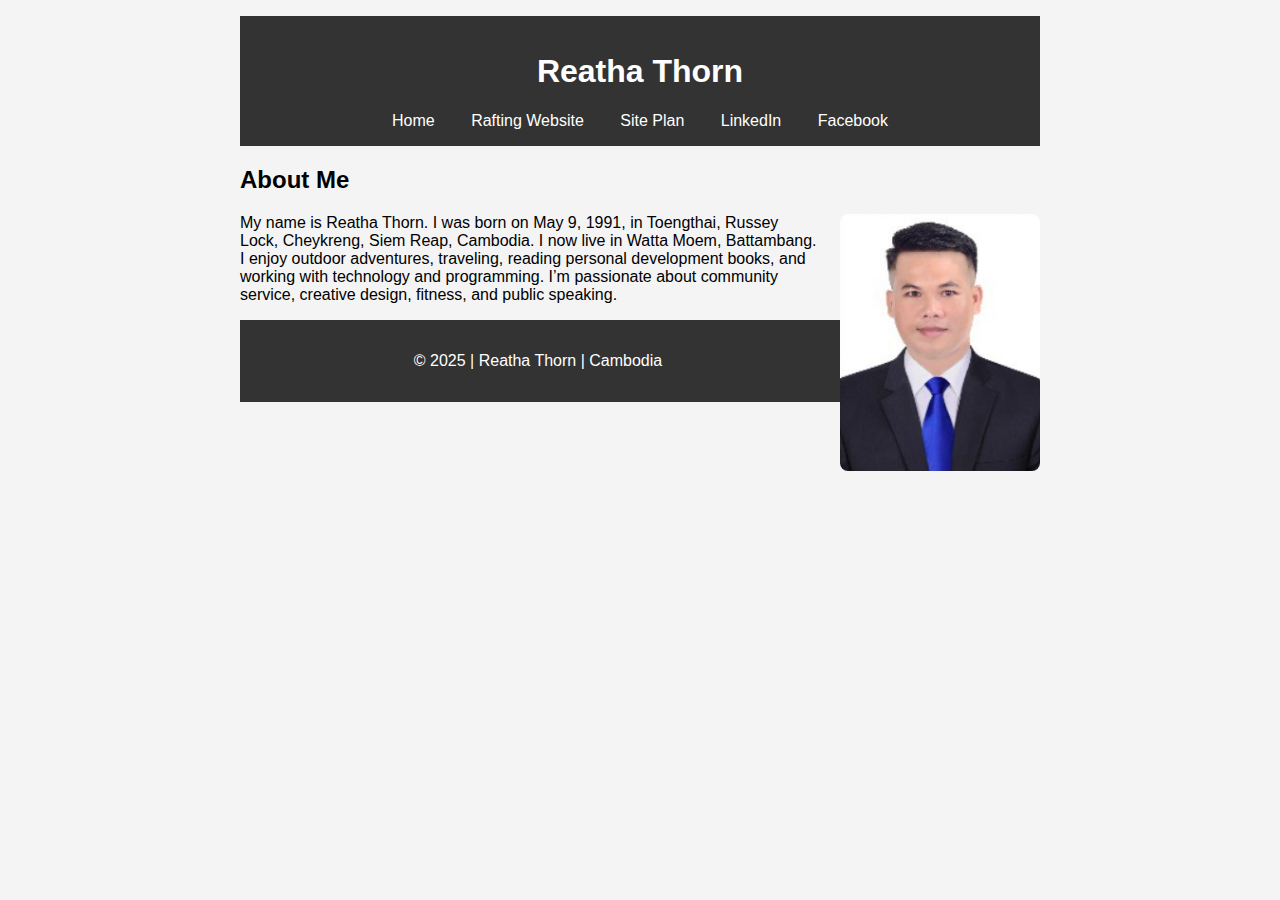
<file: week01/index.html>
<!DOCTYPE html>
<html lang="en">
<head>
  <meta charset="UTF-8" />
  <meta name="viewport" content="width=device-width, initial-scale=1.0" />
  <meta name="description" content="Student homepage of Reatha Thorn for WDD130." />
  <meta name="author" content="Reatha Thorn" />
  <title>Reatha Thorn | WDD130</title>
  <link rel="stylesheet" href="styles/styles.css" />
</head>
<body>
  <header>
    <h1>Reatha Thorn</h1>
    <nav>
      <a href="#">Home</a>
      <a href="wwr/index.html">Rafting Website</a>
      <a href="wwr/site-plan-rafting.html">Site Plan</a>
      <a href="https://www.linkedin.com/" target="_blank">LinkedIn</a>
      <a href="https://www.facebook.com/" target="_blank">Facebook</a>
    </nav>
  </header>

  <main>
    <h2>About Me</h2>
    <img src="images/reatha.jpg" alt="Reatha Thorn" width="200" />
    <p>
      My name is Reatha Thorn. I was born on May 9, 1991, in Toengthai, Russey Lock, Cheykreng, Siem Reap, Cambodia.
      I now live in Watta Moem, Battambang. I enjoy outdoor adventures, traveling, reading personal development books,
      and working with technology and programming. I’m passionate about community service, creative design, fitness, and public speaking.
    </p>
  </main>

  <footer>
    <p>&copy; 2025 | Reatha Thorn | Cambodia</p>
  </footer>
</body>
</html>
</file>
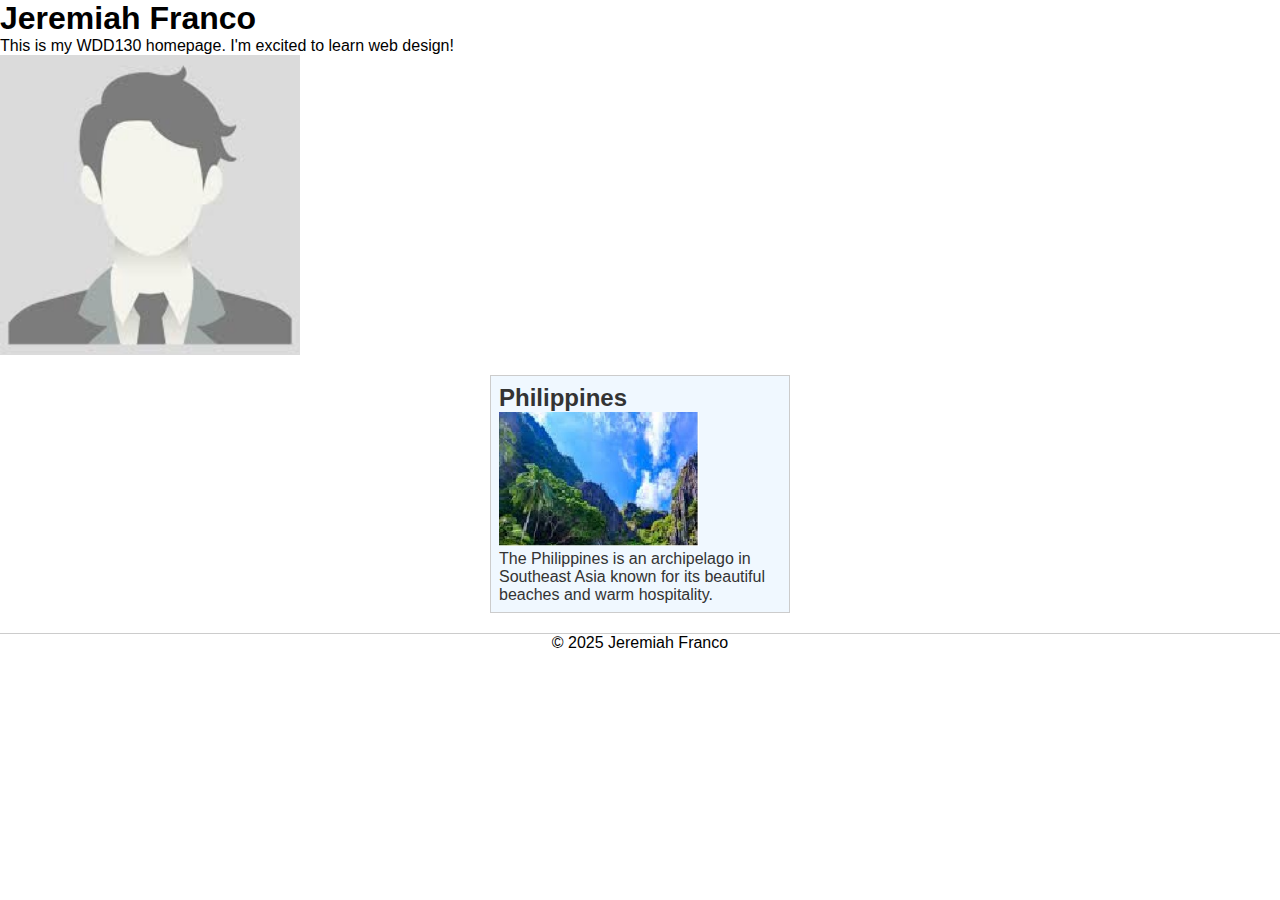
<file: week02/index.html>
<!DOCTYPE html>
<html lang="en">
<head>
  <meta charset="UTF-8" />
  <meta name="viewport" content="width=device-width, initial-scale=1.0"/>
  <meta name="description" content="WDD130 Home Page Assignment"/>
  <meta name="author" content="Jeremiah Franco"/>
  <title>Jeremiah Franco | WDD130</title>
  <link rel="stylesheet" href="styles/styles.css" />
</head>
<body>
  <header>
    <h1>Jeremiah Franco</h1>
  </header>

  <main>
    <p>This is my WDD130 homepage. I'm excited to learn web design!</p>
    <img src="images/profile.jpg" alt="Jeremiah smiling" />
  </main>

  <aside>
    <h2>Philippines</h2>
    <img src="images/philippines.jpg" alt="A scenic view of the Philippines" />
    <p>The Philippines is an archipelago in Southeast Asia known for its beautiful beaches and warm hospitality.</p>
  </aside>

  <footer>
    <p>&copy; 2025 Jeremiah Franco</p>
  </footer>
</body>
</html>
</file>
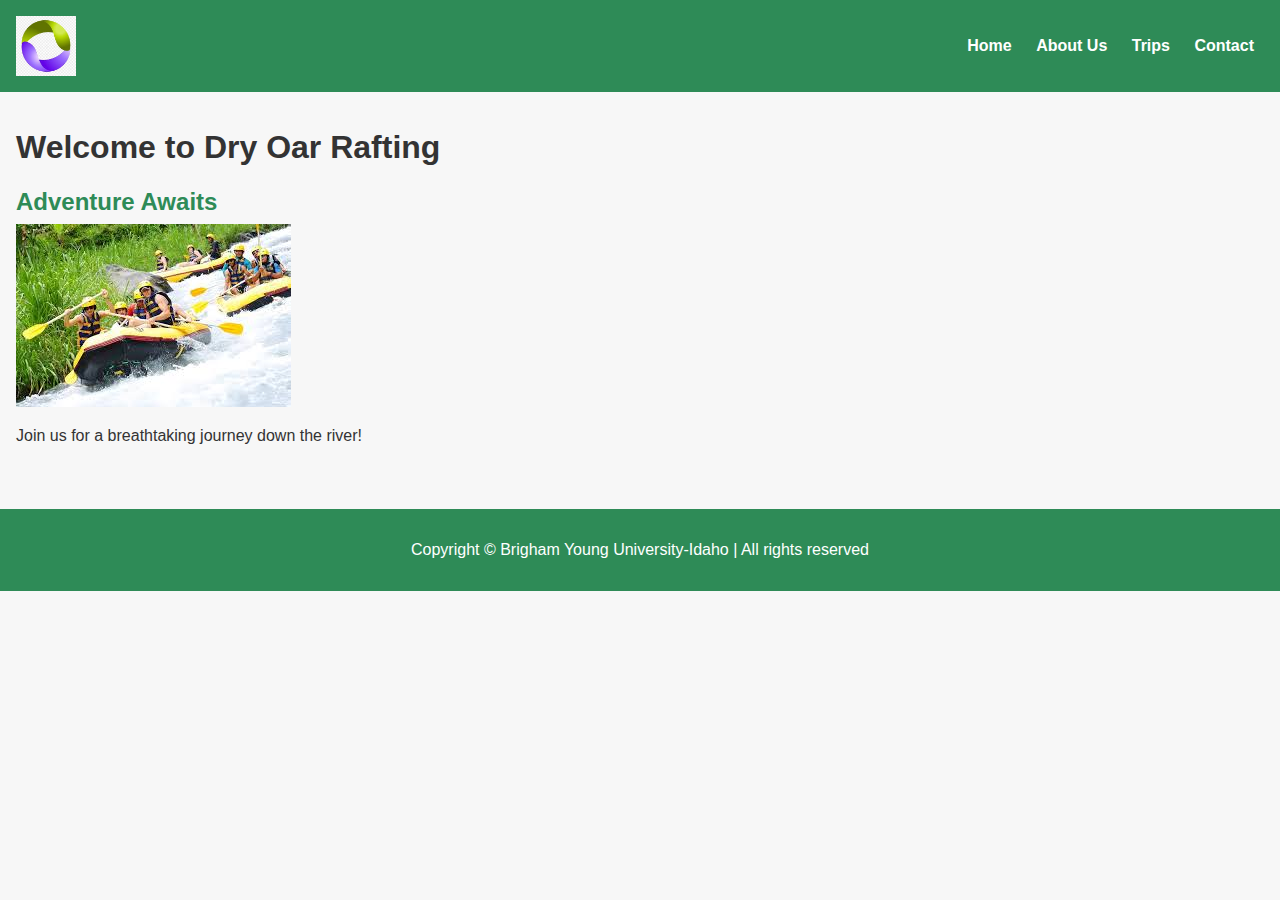
<file: wwr/index.html>
<!DOCTYPE html>
<html lang="en-US">
<head>
  <meta charset="UTF-8">
  <meta name="viewport" content="width=device-width,initial-scale=1.0">
  <meta name="description" content="Welcome to Dry Oar Rafting Adventures">
  <meta name="author" content="Reatha Thorn">
  <title>Home - Dry Oar Rafting</title>
  <link rel="stylesheet" href="styles/rafting.css">
</head>
<body>
  <header>
    <img src="images/logo.png" alt="Rafting Site Logo">
    <nav>
      <a href="index.html">Home</a>
      <a href="about.html">About Us</a>
      <a href="trips.html">Trips</a>
      <a href="contact.html">Contact</a>
    </nav>
  </header>
  <main>
    <h1>Welcome to Dry Oar Rafting</h1>
    <section>
      <h2>Adventure Awaits</h2>
      <img src="images/adventure1.jpg" alt="Whitewater Rafting">
      <p>Join us for a breathtaking journey down the river!</p>
    </section>
  </main>
  <footer>
    <p>Copyright © Brigham Young University-Idaho | All rights reserved</p>
  </footer>
</body>
</html>
</file>
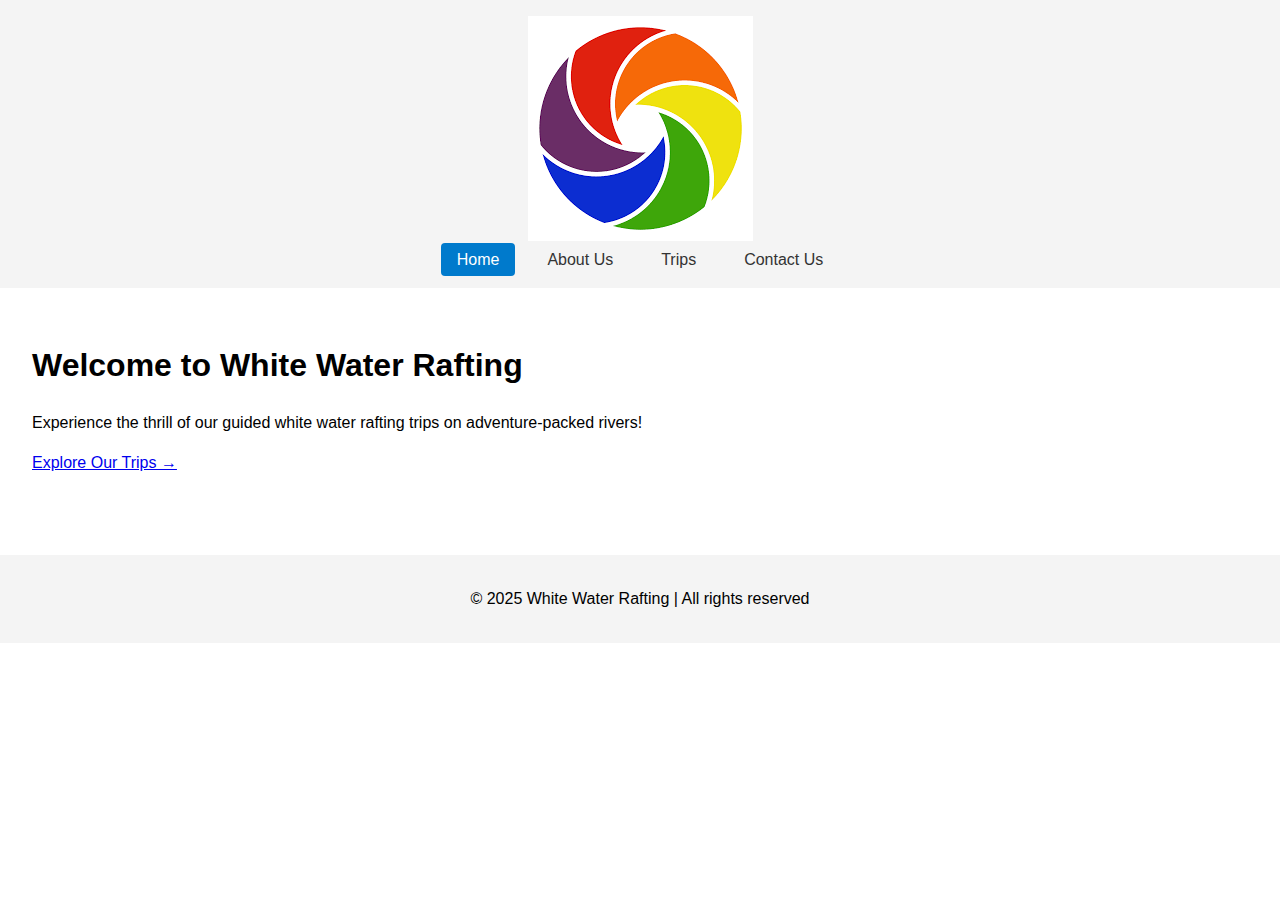
<file: week05/wwr/index.html>
<!DOCTYPE html>
<html lang="en">
<head>
  <meta charset="UTF-8" />
  <meta name="viewport" content="width=device-width, initial-scale=1.0" />
  <meta name="description" content="Welcome to White Water Rafting—home page" />
  <title>Home | White Water Rafting</title>
  <link rel="stylesheet" href="styles/rafting.css" />
</head>
<body>
  <header>
    <img src="images/logo.png" alt="White Water Rafting Logo" />
    <nav>
      <ul>
        <li><a href="index.html" class="active">Home</a></li>
        <li><a href="about.html">About Us</a></li>
        <li><a href="trips.html">Trips</a></li>
        <li><a href="contact.html">Contact Us</a></li>
      </ul>
    </nav>
  </header>

  <main>
    <h1>Welcome to White Water Rafting</h1>
    <p>Experience the thrill of our guided white water rafting trips on adventure-packed rivers!</p>
    <p><a href="trips.html">Explore Our Trips →</a></p>
  </main>

  <footer>
    <p>© 2025 White Water Rafting | All rights reserved</p>
  </footer>
</body>
</html>
</file>
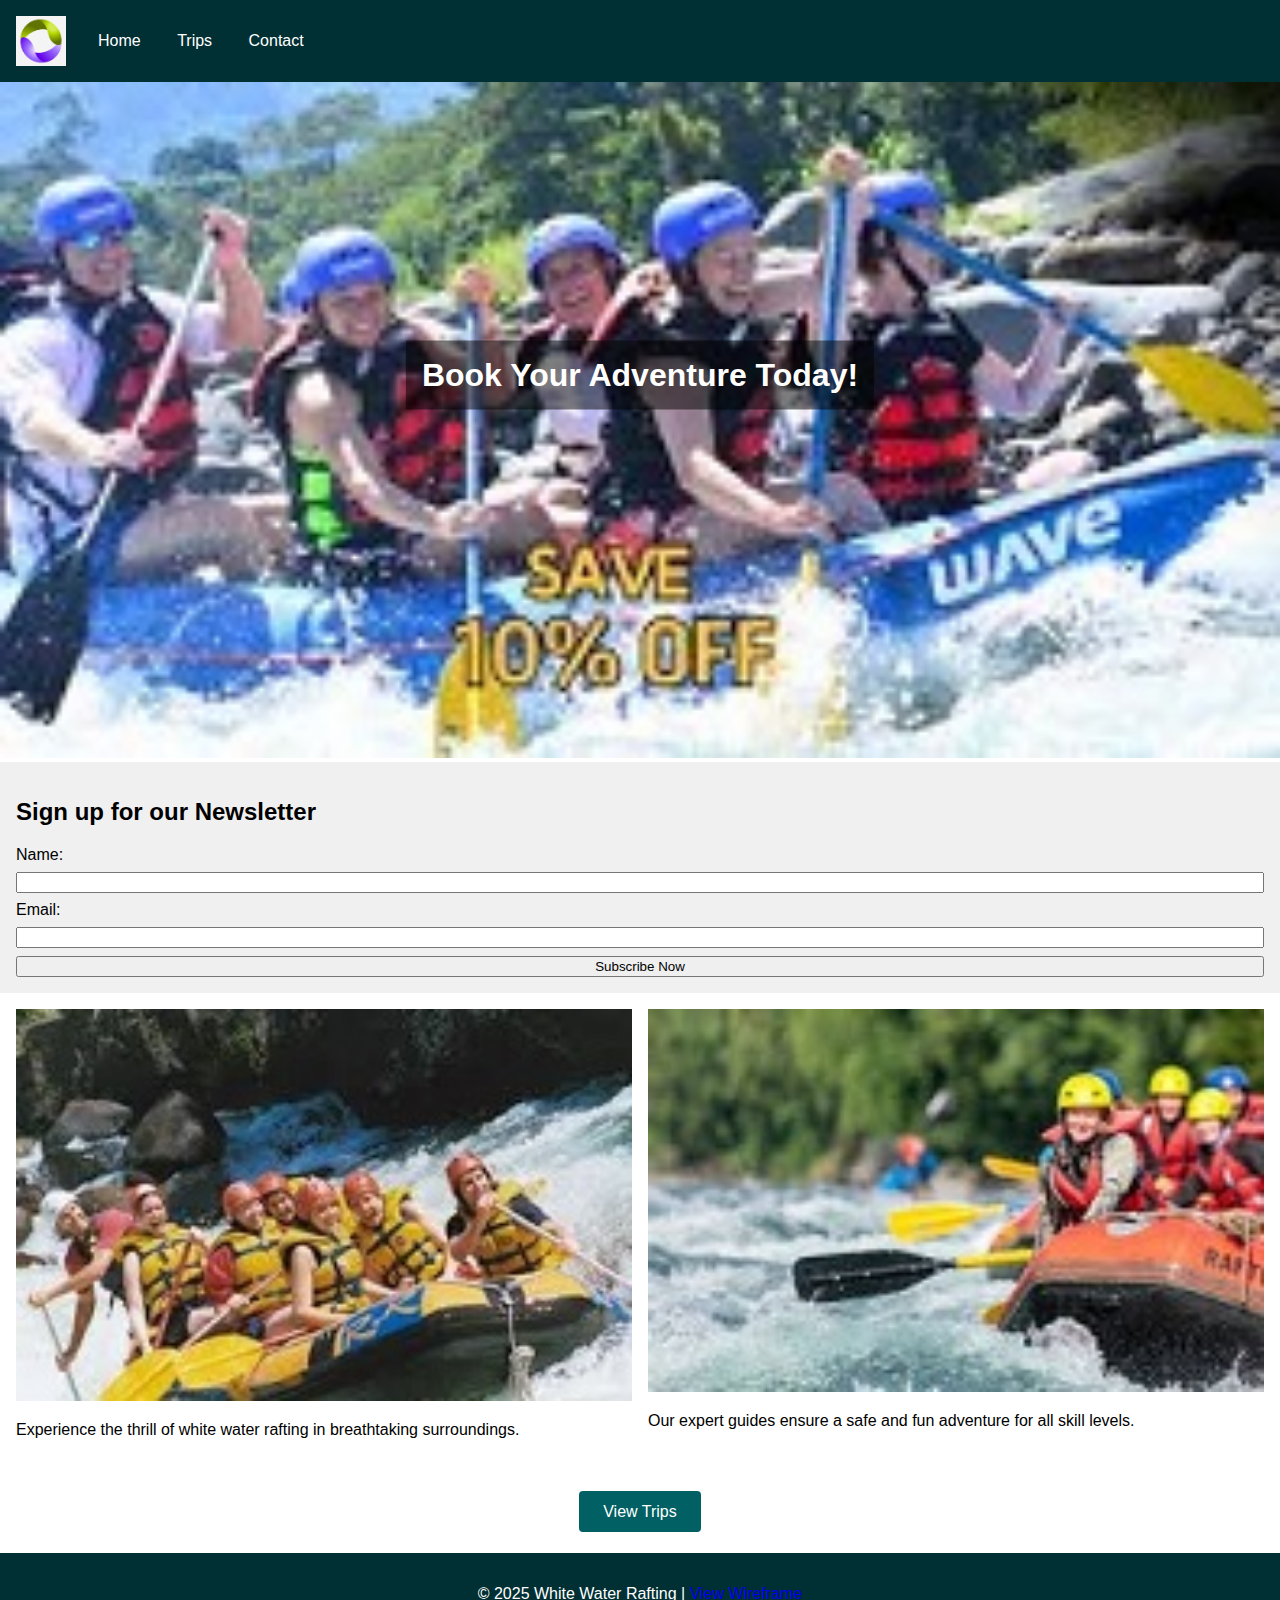
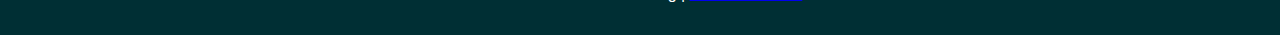
<file: week06/wwr/index.html>
<!DOCTYPE html>
<html lang="en">
<head>
  <meta charset="UTF-8" />
  <meta name="viewport" content="width=device-width, initial-scale=1.0" />
  <meta name="description" content="White Water Rafting company homepage" />
  <title>White Water Rafting | Home</title>
  <link rel="stylesheet" href="styles/rafting.css" />
</head>
<body>
  <header>
    <img src="images/logo.png" alt="Rafting Site Logo" />
    <nav>
      <a href="index.html">Home</a>
      <a href="trips.html">Trips</a>
      <a href="contact.html">Contact</a>
    </nav>
  </header>

  <main>
    <section class="hero">
      <img src="images/hero.jpg" alt="Rafting Adventure" />
      <h1>Book Your Adventure Today!</h1>
    </section>

    <section class="newsletter">
      <h2>Sign up for our Newsletter</h2>
      <form>
        <label for="name">Name:</label>
        <input type="text" id="name" name="name" />
        <label for="email">Email:</label>
        <input type="email" id="email" name="email" />
        <button type="submit">Subscribe Now</button>
      </form>
    </section>

    <section class="grid-content">
      <div>
        <img src="images/trip1.jpg" alt="Trip 1" />
        <p>Experience the thrill of white water rafting in breathtaking surroundings.</p>
      </div>
      <div>
        <img src="images/trip2.jpg" alt="Trip 2" />
        <p>Our expert guides ensure a safe and fun adventure for all skill levels.</p>
      </div>
    </section>

    <section class="cta">
      <a href="trips.html" class="button">View Trips</a>
    </section>
  </main>

  <footer>
    <p>© 2025 White Water Rafting | <a href="#">View Wireframe</a></p>
  </footer>
</body>
</html>
</file>
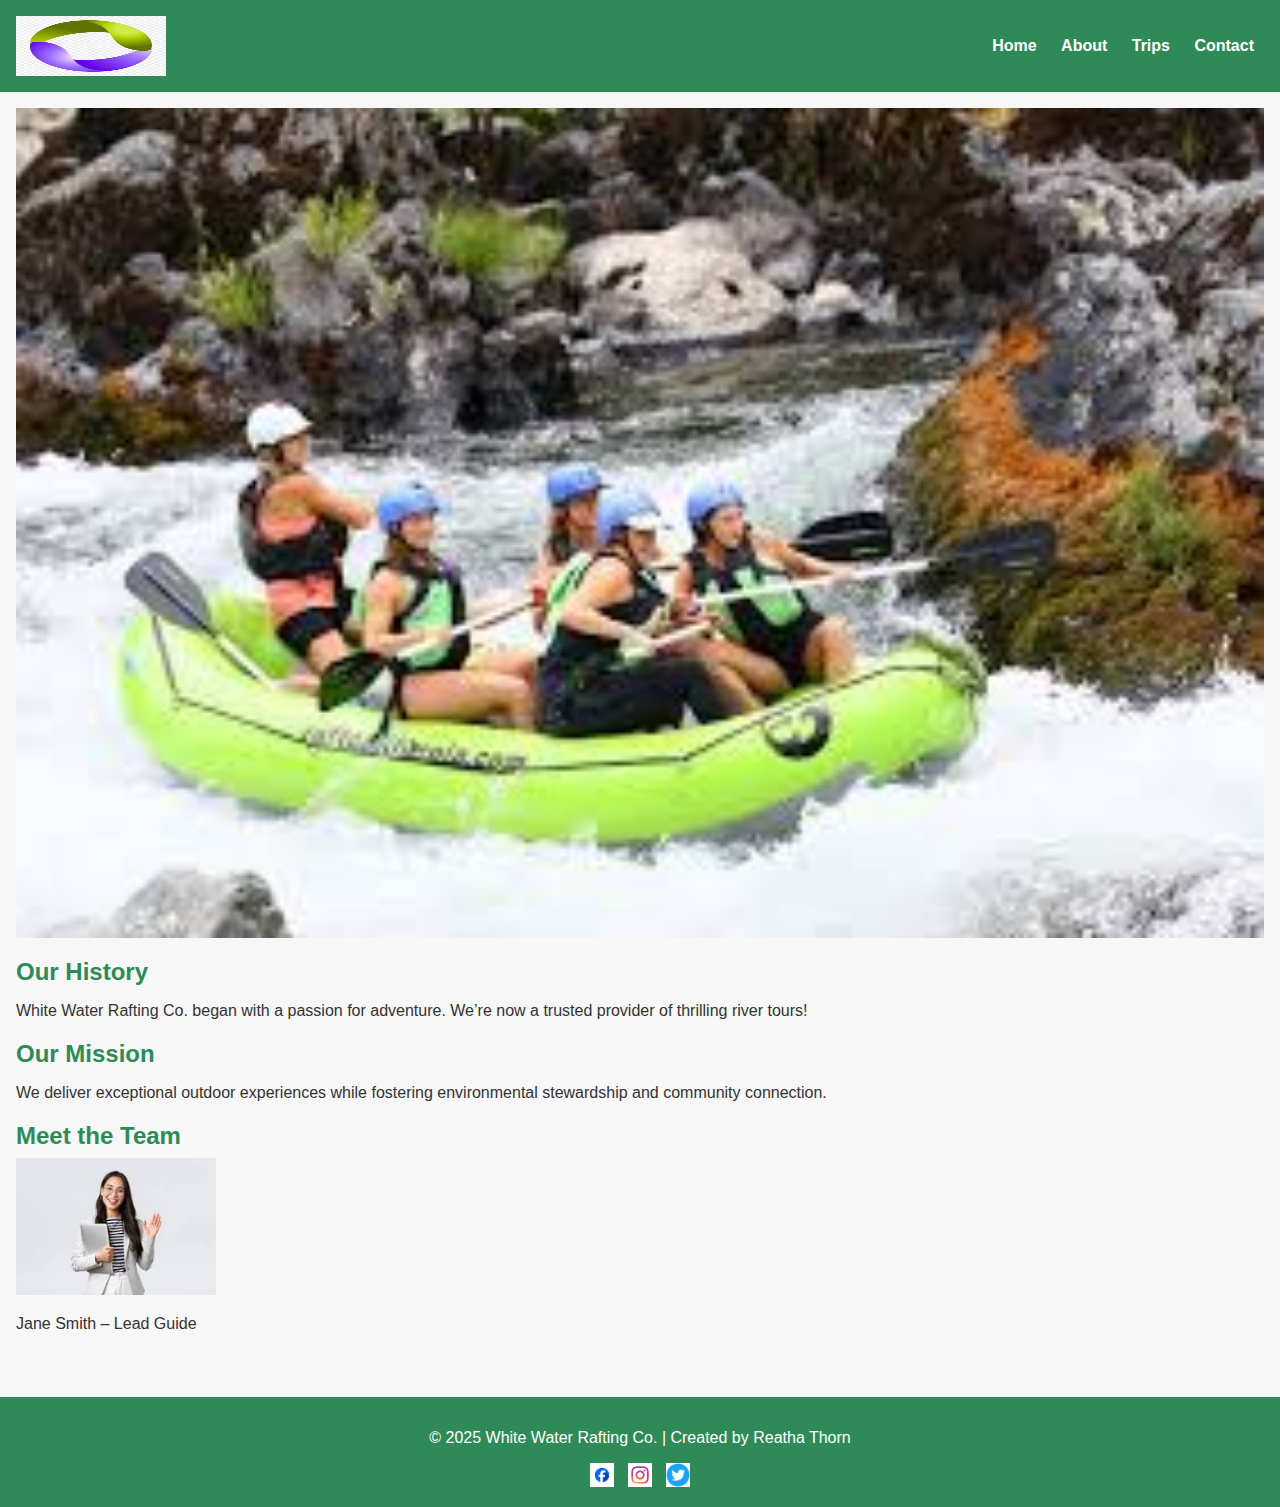
<file: wwr/about.html>
<!DOCTYPE html>
<html lang="en">
<head>
  <meta charset="UTF-8" />
  <meta name="viewport" content="width=device-width, initial-scale=1.0" />
  <title>About Us</title>
  <link rel="stylesheet" href="styles/rafting.css" />
</head>
<body>
  <header>
    <img src="images/logo.png" alt="Rafting Site Logo" width="150">
    <nav>
      <a href="index.html">Home</a>
      <a href="about.html">About</a>
      <a href="trips.html">Trips</a>
      <a href="contact.html">Contact</a>
    </nav>
  </header>

  <main>
    <img src="images/adventure4.jpg" alt="Exciting Adventure 4" class="hero">
    <section>
      <h2>Our History</h2>
      <p>White Water Rafting Co. began with a passion for adventure. We’re now a trusted provider of thrilling river tours!</p>

      <h2>Our Mission</h2>
      <p>We deliver exceptional outdoor experiences while fostering environmental stewardship and community connection.</p>

      <h2>Meet the Team</h2>
      <img src="images/employee.jpg" alt="Our Rafting Guide" width="200">
      <p>Jane Smith – Lead Guide</p>
    </section>
  </main>

  <footer>
    <p>© 2025 White Water Rafting Co. | Created by Reatha Thorn</p>
    <div class="social-icons">
      <img src="images/facebook.png" alt="Facebook Icon" width="24">
      <img src="images/instagram.png" alt="Instagram Icon" width="24">
      <img src="images/twitter.png" alt="Twitter Icon" width="24">
    </div>
  </footer>
</body>
</html>
</file>
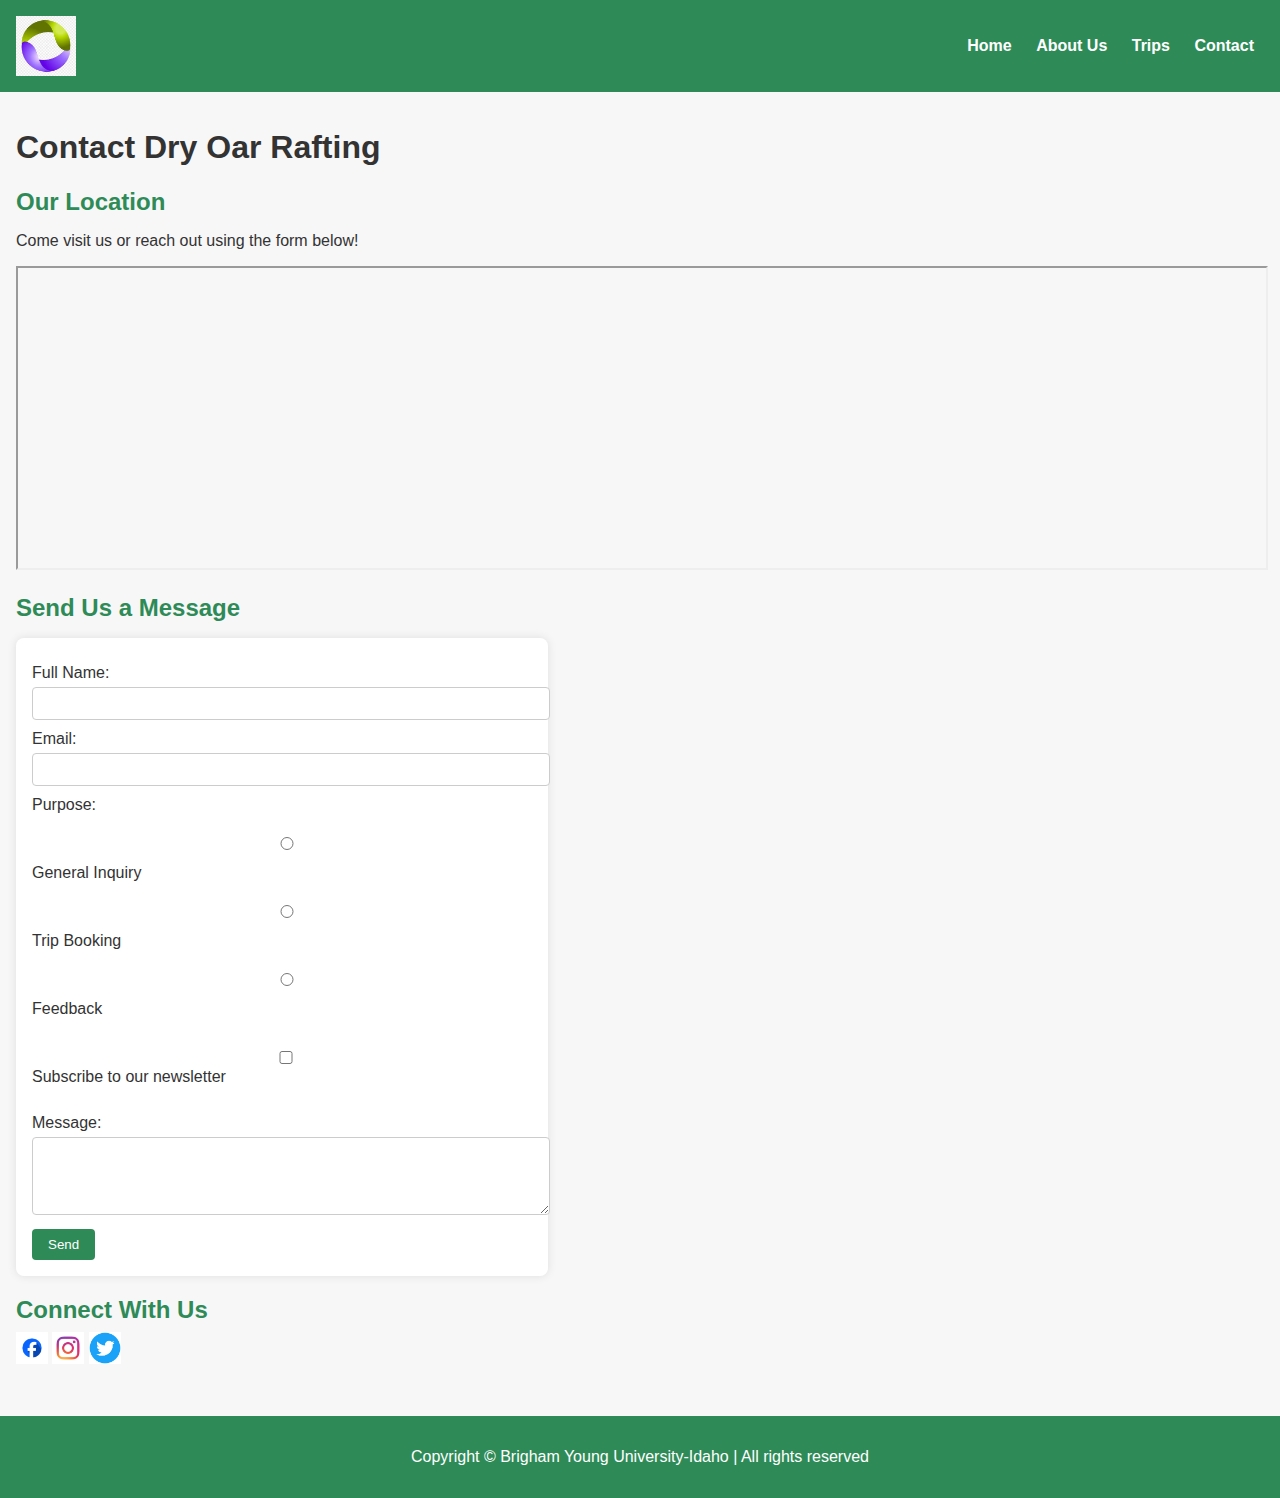
<file: wwr/contact.html>
<!DOCTYPE html>
<html lang="en-US">
<head>
  <meta charset="UTF-8">
  <meta name="viewport" content="width=device-width,initial-scale=1.0">
  <meta name="description" content="Contact Dry Oar Rafting for questions, bookings, or adventure details.">
  <meta name="author" content="Reatha Thorn">
  <title>Contact Us - Dry Oar Rafting</title>
  <link rel="stylesheet" href="styles/rafting.css">
</head>
<body>
  <header>
    <img src="images/logo.png" alt="Rafting Site Logo">
    <nav>
      <a href="index.html">Home</a>
      <a href="about.html">About Us</a>
      <a href="trips.html">Trips</a>
      <a href="contact.html">Contact</a>
    </nav>
  </header>

  <main>
    <h1>Contact Dry Oar Rafting</h1>

    <section>
      <h2>Our Location</h2>
      <p>Come visit us or reach out using the form below!</p>
      <iframe 
        src="https://www.google.com/maps/embed?pb=!1m18!1m12!1m3!1d3153.079473725741!2d-122.42067928468168!3d37.77492977975911!2m3!1f0!2f0!3f0!3m2!1i1024!2i768!4f13.1!3m3!1m2!1s0x8085809c7d1dbd67%3A0x96eac3426b7b2f3b!2sSan%20Francisco%2C%20CA!5e0!3m2!1sen!2sus!4v1670000000000"
        width="100%" height="300" loading="lazy"
        allowfullscreen referrerpolicy="no-referrer-when-downgrade">
      </iframe>
    </section>

    <section>
      <h2>Send Us a Message</h2>
      <form>
        <label for="fullname">Full Name:</label>
        <input type="text" id="fullname" name="fullname" required>

        <label for="email">Email:</label>
        <input type="text" id="email" name="email" required>

        <label>Purpose:</label><br>
        <input type="radio" id="inquiry" name="purpose" value="inquiry">
        <label for="inquiry">General Inquiry</label><br>
        <input type="radio" id="booking" name="purpose" value="booking">
        <label for="booking">Trip Booking</label><br>
        <input type="radio" id="feedback" name="purpose" value="feedback">
        <label for="feedback">Feedback</label><br>

        <label for="newsletter">
          <input type="checkbox" id="newsletter" name="newsletter">
          Subscribe to our newsletter
        </label><br>

        <label for="message">Message:</label>
        <textarea id="message" name="message" rows="4" required></textarea>

        <button type="submit">Send</button>
      </form>
    </section>

    <section>
      <h2>Connect With Us</h2>
      <img src="images/facebook.png" alt="Facebook Icon" width="32">
      <img src="images/instagram.png" alt="Instagram Icon" width="32">
      <img src="images/twitter.png" alt="Twitter Icon" width="32">
    </section>
  </main>

  <footer>
    <p>Copyright © Brigham Young University-Idaho | All rights reserved</p>
  </footer>
</body>
</html>
</file>
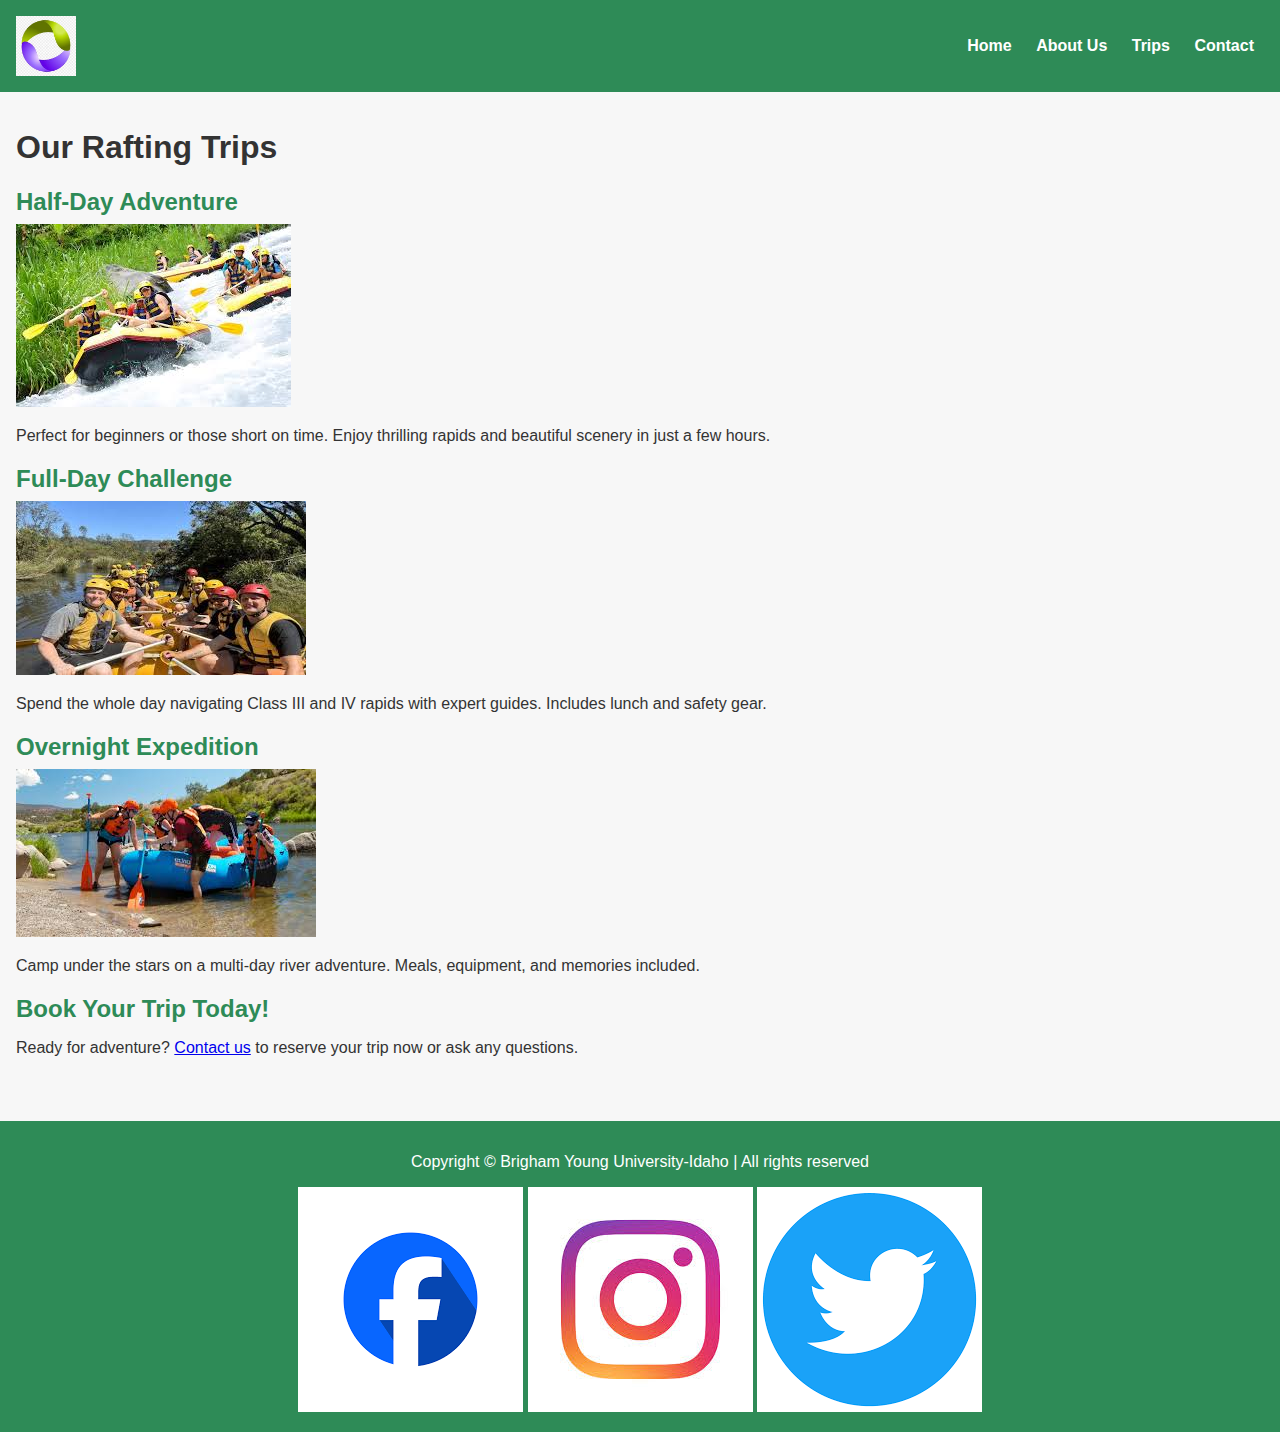
<file: wwr/trips.html>
<!DOCTYPE html>
<html lang="en-US">
<head>
  <meta charset="UTF-8">
  <meta name="viewport" content="width=device-width,initial-scale=1.0">
  <meta name="description" content="Explore rafting trip options with Dry Oar Rafting. Find the perfect adventure for you!">
  <meta name="author" content="Reatha Thorn">
  <title>Trips - Dry Oar Rafting</title>
  <link rel="stylesheet" href="styles/rafting.css">
</head>
<body>
  <header>
    <img src="images/logo.png" alt="Rafting Site Logo">
    <nav>
      <a href="index.html">Home</a>
      <a href="about.html">About Us</a>
      <a href="trips.html">Trips</a>
      <a href="contact.html">Contact</a>
    </nav>
  </header>
  <main>
    <h1>Our Rafting Trips</h1>
    
    <section>
      <h2>Half-Day Adventure</h2>
      <img src="images/adventure1.jpg" alt="Half-Day River Adventure">
      <p>Perfect for beginners or those short on time. Enjoy thrilling rapids and beautiful scenery in just a few hours.</p>
    </section>

    <section>
      <h2>Full-Day Challenge</h2>
      <img src="images/adventure2.jpg" alt="Full-Day River Challenge">
      <p>Spend the whole day navigating Class III and IV rapids with expert guides. Includes lunch and safety gear.</p>
    </section>

    <section>
      <h2>Overnight Expedition</h2>
      <img src="images/adventure3.jpg" alt="Overnight Rafting Expedition">
      <p>Camp under the stars on a multi-day river adventure. Meals, equipment, and memories included.</p>
    </section>

    <section>
      <h2>Book Your Trip Today!</h2>
      <p>Ready for adventure? <a href="contact.html">Contact us</a> to reserve your trip now or ask any questions.</p>
    </section>
  </main>
  <footer>
    <p>Copyright © Brigham Young University-Idaho | All rights reserved</p>
    <div class="social">
      <a href="#"><img src="images/facebook.png" alt="Facebook Icon"></a>
      <a href="#"><img src="images/instagram.png" alt="Instagram Icon"></a>
      <a href="#"><img src="images/twitter.png" alt="Twitter Icon"></a>
    </div>
  </footer>
</body>
</html>
</file>
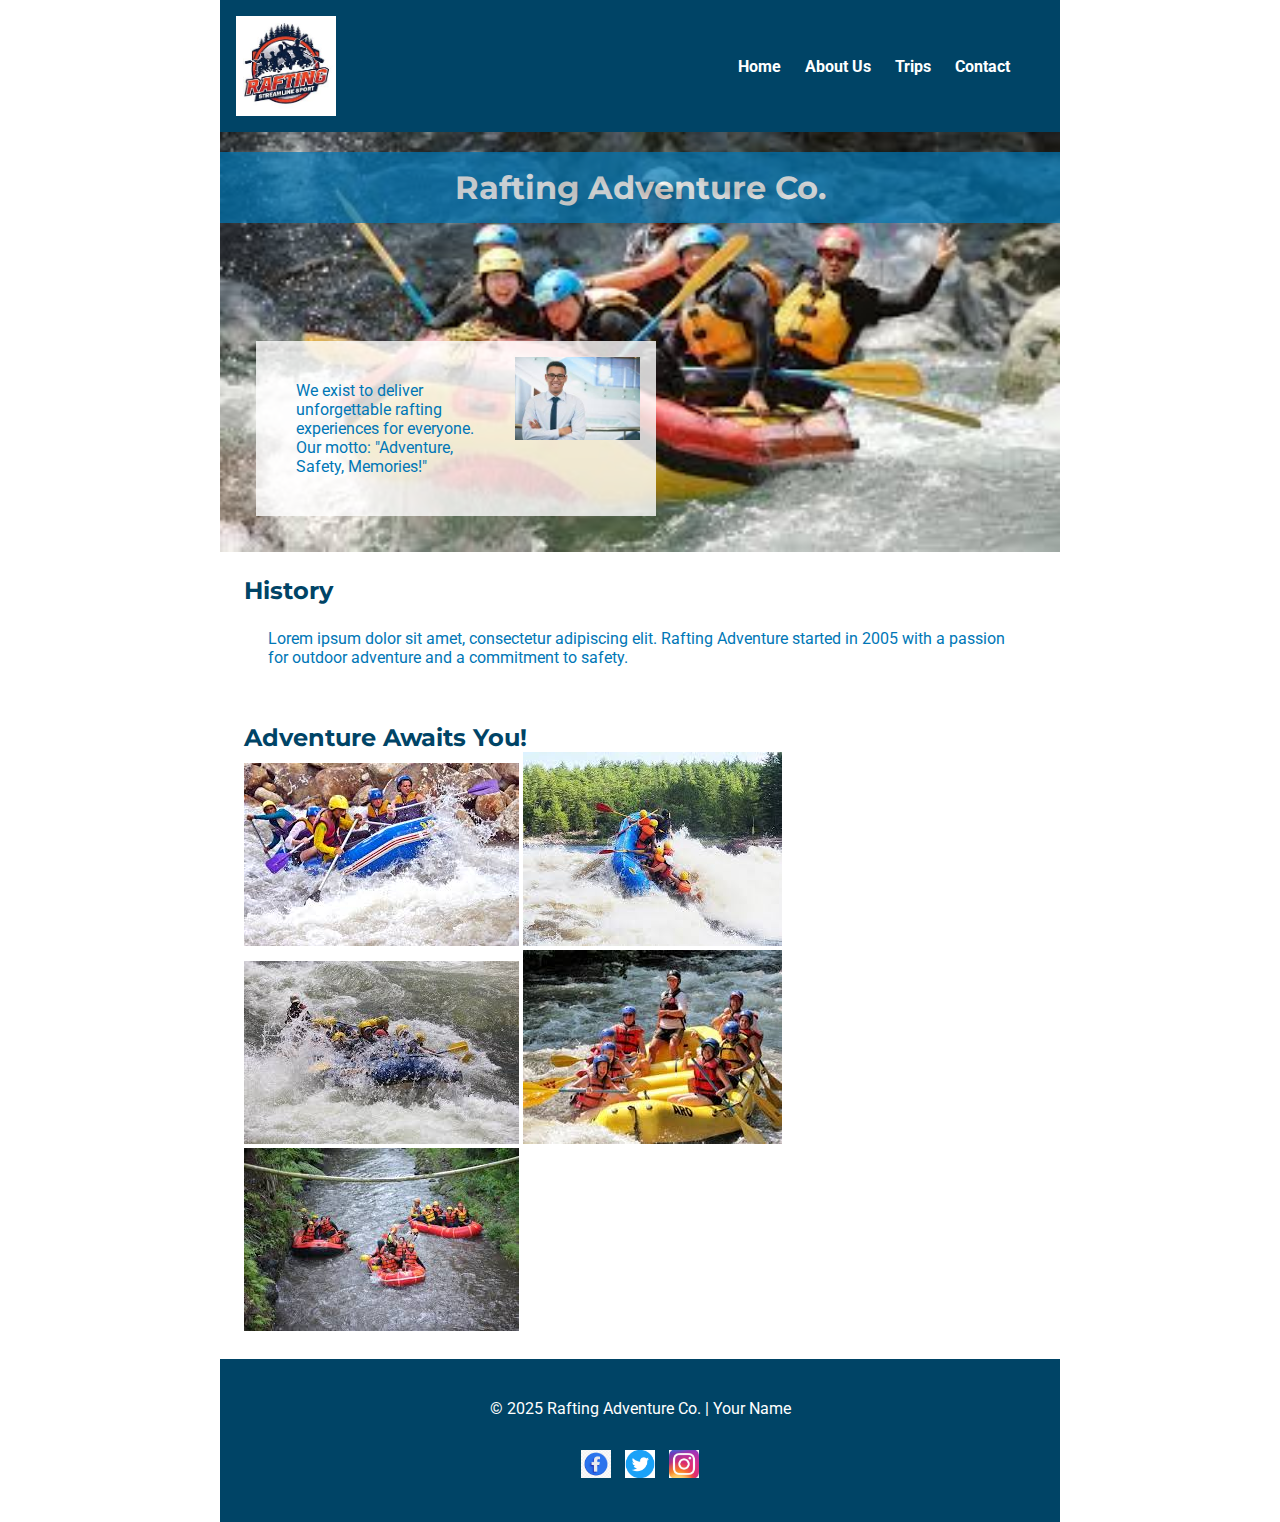
<file: week03/wwr/about.html>
<!DOCTYPE html>
<html lang="en">
<head>
  <meta charset="UTF-8" />
  <meta name="viewport" content="width=device-width, initial-scale=1" />
  <meta name="description" content="About our Rafting Adventure company. Learn our history, mission, and meet our team." />
  <meta name="author" content="Your Name" />
  <title>About Us - Rafting Adventure</title>
  <link rel="stylesheet" href="styles/rafting.css" />
  <link href="https://fonts.googleapis.com/css2?family=Roboto&family=Montserrat:wght@700&display=swap" rel="stylesheet">
</head>
<body>
  <header>
    <img src="images/logo.png" alt="Rafting Adventure Logo" width="100">
    <nav>
      <a href="index.html">Home</a>
      <a href="about.html">About Us</a>
      <a href="trips.html">Trips</a>
      <a href="contact.html">Contact</a>
    </nav>
  </header>

  <main>
    <div class="hero">
      <img src="images/hero.jpg" alt="Rafting Hero Image">
      <h1>Rafting Adventure Co.</h1>
      <article>
        <img src="images/employee.jpg" alt="Happy Employee">
        <p>We exist to deliver unforgettable rafting experiences for everyone. Our motto: "Adventure, Safety, Memories!"</p>
      </article>
    </div>

    <section>
      <h2>History</h2>
      <p>Lorem ipsum dolor sit amet, consectetur adipiscing elit. Rafting Adventure started in 2005 with a passion for outdoor adventure and a commitment to safety.</p>
    </section>

    <section>
      <h2>Adventure Awaits You!</h2>
      <img src="images/adventure1.jpg" alt="Rafting 1">
      <img src="images/adventure2.jpg" alt="Rafting 2">
      <img src="images/adventure3.jpg" alt="Rafting 3">
      <img src="images/adventure4.jpg" alt="Rafting 4">
      <img src="images/adventure5.jpg" alt="Rafting 5">
    </section>
  </main>

  <footer>
    <p>&copy; 2025 Rafting Adventure Co. | Your Name</p>
    <nav class="socialmedia">
      <a href="https://facebook.com"><img src="images/facebook.png" alt="Facebook" width="30"></a>
      <a href="https://twitter.com"><img src="images/twitter.png" alt="Twitter" width="30"></a>
      <a href="https://instagram.com"><img src="images/instagram.png" alt="Instagram" width="30"></a>
    </nav>
  </footer>
</body>
</html>
</file>
<file: week01/styles/styles.css>
body {
  font-family: Arial, sans-serif;
  max-width: 800px;
  margin: 0 auto;
  padding: 1rem;
  background-color: #f4f4f4;
}

header, footer {
  background-color: #333;
  color: white;
  text-align: center;
  padding: 1rem;
}

nav a {
  color: white;
  margin: 0 1rem;
  text-decoration: none;
}

main img {
  float: right;
  margin-left: 20px;
  border-radius: 8px;
}
</file>
<file: week02/styles/styles.css>
* {
  margin: 0;
  padding: 0;
  box-sizing: border-box;
}

body {
  font-family: Arial, sans-serif;
}

main img {
  width: 300px;
  height: auto;
}

aside {
  width: 300px;
  margin: 16px auto;
  border: 1px solid #ccc;
  padding: 8px;
  background-color: #f0f8ff;
  color: #333;
}

aside img {
  width: 200px;
  height: auto;
}

p {
  padding: 0;
}

footer {
  margin-top: 20px;
  border-top: 1px solid #ccc;
  text-align: center;
}
</file>
<file: wwr/styles/rafting.css>
/* General Page Styling */
body {
  font-family: Arial, sans-serif;
  margin: 0;
  padding: 0;
  background-color: #f7f7f7;
  color: #333;
}

/* Header & Navigation */
header {
  background-color: #2e8b57;
  display: flex;
  align-items: center;
  justify-content: space-between;
  padding: 1rem;
}

header img {
  height: 60px;
}

nav a {
  margin: 0 10px;
  text-decoration: none;
  color: #fff;
  font-weight: bold;
}

nav a:hover {
  text-decoration: underline;
}

/* Hero Image */
.hero {
  width: 100%;
  height: auto;
  display: block;
  margin-bottom: 1rem;
}

/* Main Section */
main {
  padding: 1rem;
}

main h2 {
  color: #2e8b57;
  margin-bottom: 0.5rem;
}

.adventures {
  display: flex;
  gap: 10px;
  flex-wrap: wrap;
  justify-content: space-around;
  margin-top: 1rem;
}

.adventures img {
  width: 300px;
  height: auto;
  border-radius: 8px;
}

/* Footer */
footer {
  background-color: #2e8b57;
  color: white;
  text-align: center;
  padding: 1rem;
  margin-top: 2rem;
}

.social-icons {
  margin-top: 0.5rem;
}

.social-icons img {
  width: 24px;
  margin: 0 5px;
}

/* Form Styling */
form {
  background-color: #fff;
  padding: 1rem;
  border-radius: 8px;
  box-shadow: 0 0 10px rgba(0,0,0,0.1);
  max-width: 500px;
  margin-top: 1rem;
}

form label {
  display: block;
  margin-top: 10px;
}

form input,
form textarea {
  width: 100%;
  padding: 0.5rem;
  margin-top: 5px;
  border: 1px solid #ccc;
  border-radius: 4px;
}

form button {
  margin-top: 10px;
  padding: 0.5rem 1rem;
  background-color: #2e8b57;
  color: white;
  border: none;
  border-radius: 4px;
  cursor: pointer;
}

form button:hover {
  background-color: #246b45;
}
</file>
<file: week05/wwr/styles/rafting.css>
body {
  font-family: Arial, sans-serif;
  margin: 0;
  line-height: 1.5;
}

header, footer {
  background-color: #f4f4f4;
  padding: 1rem;
  text-align: center;
}

nav ul {
  list-style: none;
  padding: 0;
  margin: 0;
  display: inline-flex;
}

nav li {
  margin: 0 0.5rem;
}

nav a {
  text-decoration: none;
  padding: 0.5rem 1rem;
  color: #333;
}

nav a.active, nav a:hover {
  background-color: #007acc;
  color: white;
  border-radius: 4px;
}

main {
  padding: 2rem;
}

footer {
  margin-top: 2rem;
}

/* Contact Page Sections */
.map-container iframe {
  width: 100%;
  max-width: 600px;
  height: 400px;
  display: block;
  margin: 1rem auto;
}

.employee-gallery {
  display: flex;
  justify-content: space-around;
  flex-wrap: wrap;
  gap: 1rem;
}

.employee-gallery figure {
  text-align: center;
  width: 30%;
}

.employee-gallery img {
  width: 100%;
  border-radius: 8px;
}

.contact-form {
  padding: 1rem;
}

.contact-form form {
  display: flex;
  flex-direction: column;
  gap: 0.75rem;
  max-width: 600px;
  margin: 0 auto;
}

.contact-form button {
  padding: 0.75rem;
  background-color: #007acc;
  color: white;
  border: none;
  border-radius: 5px;
  font-size: 1rem;
  cursor: pointer;
}
</file>
<file: week06/wwr/styles/rafting.css>
body {
  font-family: Arial, sans-serif;
  margin: 0;
  padding: 0;
}

header {
  display: flex;
  align-items: center;
  background-color: #002f34;
  color: white;
  padding: 1rem;
}

header img {
  height: 50px;
  margin-right: 1rem;
}

nav a {
  margin: 0 1rem;
  color: white;
  text-decoration: none;
}

.hero {
  position: relative;
  text-align: center;
}

.hero img {
  width: 100%;
  height: auto;
}

.hero h1 {
  position: absolute;
  top: 40%;
  left: 50%;
  transform: translate(-50%, -50%);
  color: white;
  font-size: 2rem;
  background-color: rgba(0, 0, 0, 0.5);
  padding: 1rem;
}

.newsletter {
  padding: 1rem;
  background-color: #f0f0f0;
}

form {
  display: flex;
  flex-direction: column;
  gap: 0.5rem;
}

.grid-content {
  display: grid;
  grid-template-columns: 1fr 1fr;
  gap: 1rem;
  padding: 1rem;
}

.grid-content img {
  width: 100%;
  height: auto;
}

.trip img {
  width: 100%;
  max-width: 600px;
}

.trip-table {
  padding: 1rem;
}

table {
  width: 100%;
  border-collapse: collapse;
}

th, td {
  border: 1px solid #ccc;
  padding: 0.5rem;
  text-align: center;
}

.cta {
  text-align: center;
  margin: 2rem 0;
}

.button {
  background-color: #006064;
  color: white;
  padding: 0.75rem 1.5rem;
  text-decoration: none;
  border-radius: 4px;
}

footer {
  background-color: #002f34;
  color: white;
  text-align: center;
  padding: 1rem;
}
</file>
<file: week03/wwr/styles/rafting.css>
:root {
  --primary-color: #004466;
  --accent1-color: #0077b6;
  --accent2-color: #ffffff;
  --heading-font: 'Montserrat', sans-serif;
  --body-font: 'Roboto', sans-serif;
}

* {
  margin: 0;
  padding: 0;
  box-sizing: border-box;
}

body {
  font-family: var(--body-font);
  color: var(--accent1-color);
}

header, main, footer {
  width: 840px;
  margin: 0 auto;
}

header {
  background-color: var(--primary-color);
  color: var(--accent2-color);
  display: flex;
  align-items: center;
  justify-content: space-between;
  padding: 1rem;
}

nav a {
  color: white;
  margin: 0 10px;
  text-decoration: none;
  font-weight: bold;
}

h1, h2 {
  font-family: var(--heading-font);
  color: var(--primary-color);
}

nav, p, section, article {
  margin: 16px;
  padding: 8px;
}

.hero {
  position: relative;
}

.hero img {
  display: block;
  width: 100%;
  height: auto;
}

.hero h1 {
  position: absolute;
  top: 20px;
  width: 100%;
  padding: 16px;
  text-align: center;
  opacity: 0.7;
  background-color: var(--accent1-color);
  color: #fff;
}

.hero article {
  position: absolute;
  bottom: 20px;
  left: 20px;
  background-color: rgba(255, 255, 255, 0.8);
  padding: 1rem;
  max-width: 400px;
}

.hero article img {
  float: right;
  width: 125px;
  margin-left: 1rem;
}

footer {
  background-color: var(--primary-color);
  color: white;
  text-align: center;
  padding: 1rem;
}

.socialmedia a {
  text-decoration: none;
  margin: 0 5px;
}
</file>
